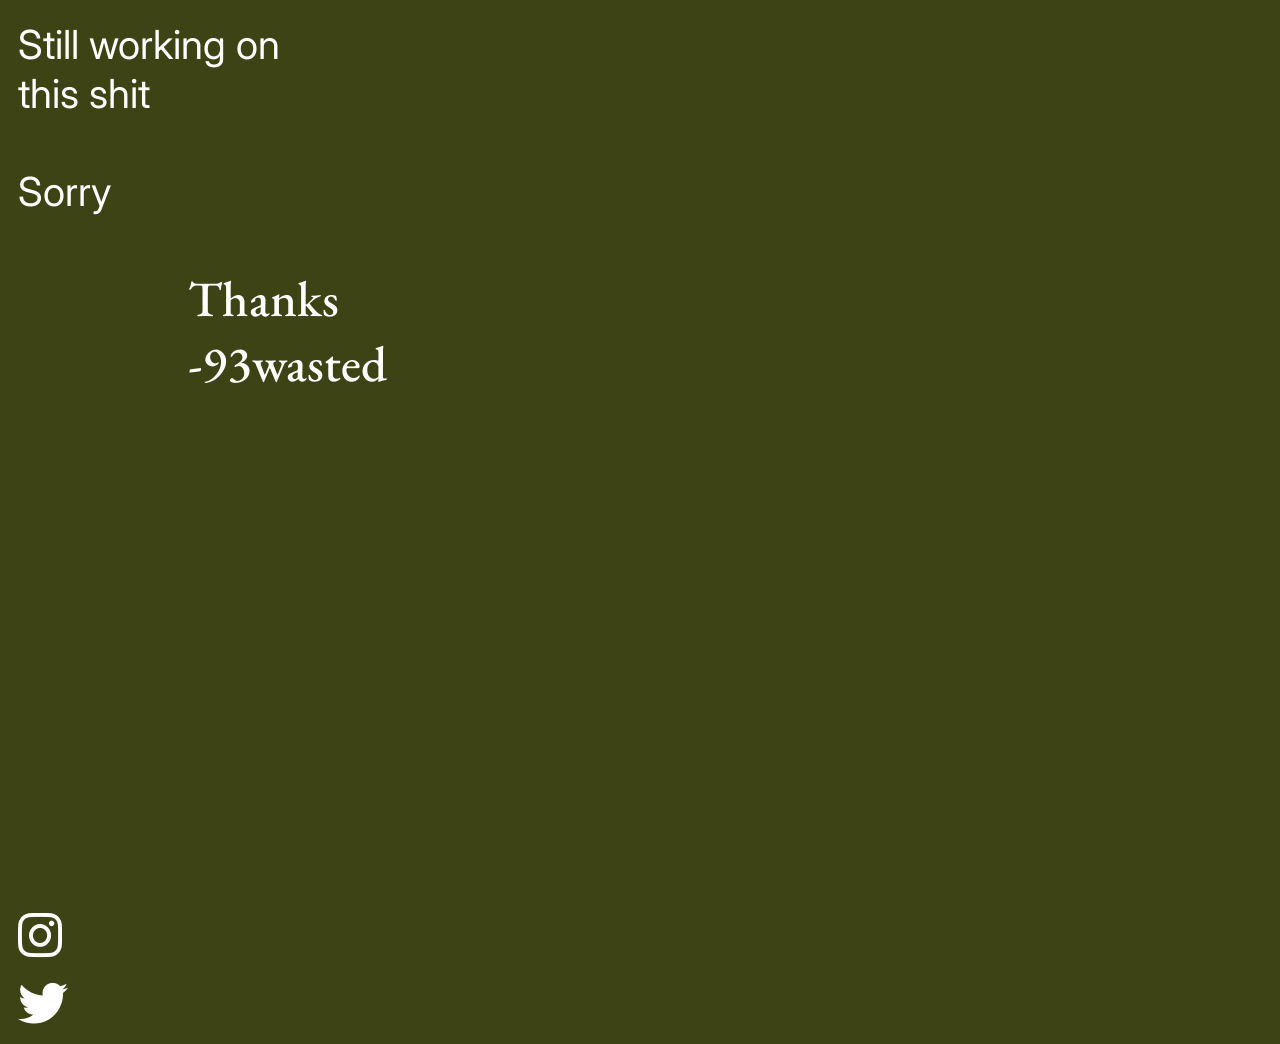
<file: main.html>
<!DOCTYPE html>
<html>
    <head>
        <title>93wasted</title>
        <link rel="icon" type="image/png" href="/assets/smol yume png.png">
        <link rel="preconnect" href="https://fonts.googleapis.com">
        <link rel="preconnect" href="https://fonts.gstatic.com" crossorigin>
        <link href="https://fonts.googleapis.com/css2?family=Inter:wght@200;500&display=swap" rel="stylesheet">
        <link rel="preconnect" href="https://fonts.googleapis.com">
        <link rel="preconnect" href="https://fonts.gstatic.com" crossorigin>
        <link href="https://fonts.googleapis.com/css2?family=EB+Garamond:ital@1&family=Inter:wght@200;500&display=swap" rel="stylesheet">
        <link rel="stylesheet" href="https://cdnjs.cloudflare.com/ajax/libs/font-awesome/6.2.0/css/all.min.css">

        <style>
            body {
                background: rgb(61, 67, 20);
            }

            .text1 {
                font-family: Inter;
                color: white;
                font-size: 40px;
                font-weight: 400;
                font-stretch: 150%;
                margin-left: 10px;
                margin-top: -20px;
             }
             
             .text2 {
                font-family: "EB Garamond";
                font-weight: 500;
                font-size: 50px;
                color: white;
                margin-left: 180px;
             }

             .text3{
                font-family: Inter;
                color: rgba(255, 255, 255, 0.1);
                font-size: 30px;
                font-weight: 400;
                margin-left: 1600px;
                co
             }

             a {
            text-decoration: none;
            color: #ffffff;
            margin: 10px;
            font-size: 50px;
            display: block;
        }

        </style>
    </head>
    <body>
        <div class="text1">
            <p>Still working on <br/>
                this shit <br/> <br/>
                Sorry</p>
        </div>

        <div class="text2">
            <p>Thanks<br/>
            -93wasted</p>
        </div>

        <div class="text3">
            <p>☺ Thank you ☺</br>
            ☺ Thank you ☺</br>
            ☺ Thank you ☺</p>
        </div>
        <a href="https://www.instagram.com/93wasted" target="_blank">
            <i class="fab fa-instagram"></i>
        </a>
    
        <a href="https://twitter.com/93wstd" target="_blank">
            <i class="fab fa-twitter"></i>
        </a>
    </body>
</html>
</file>
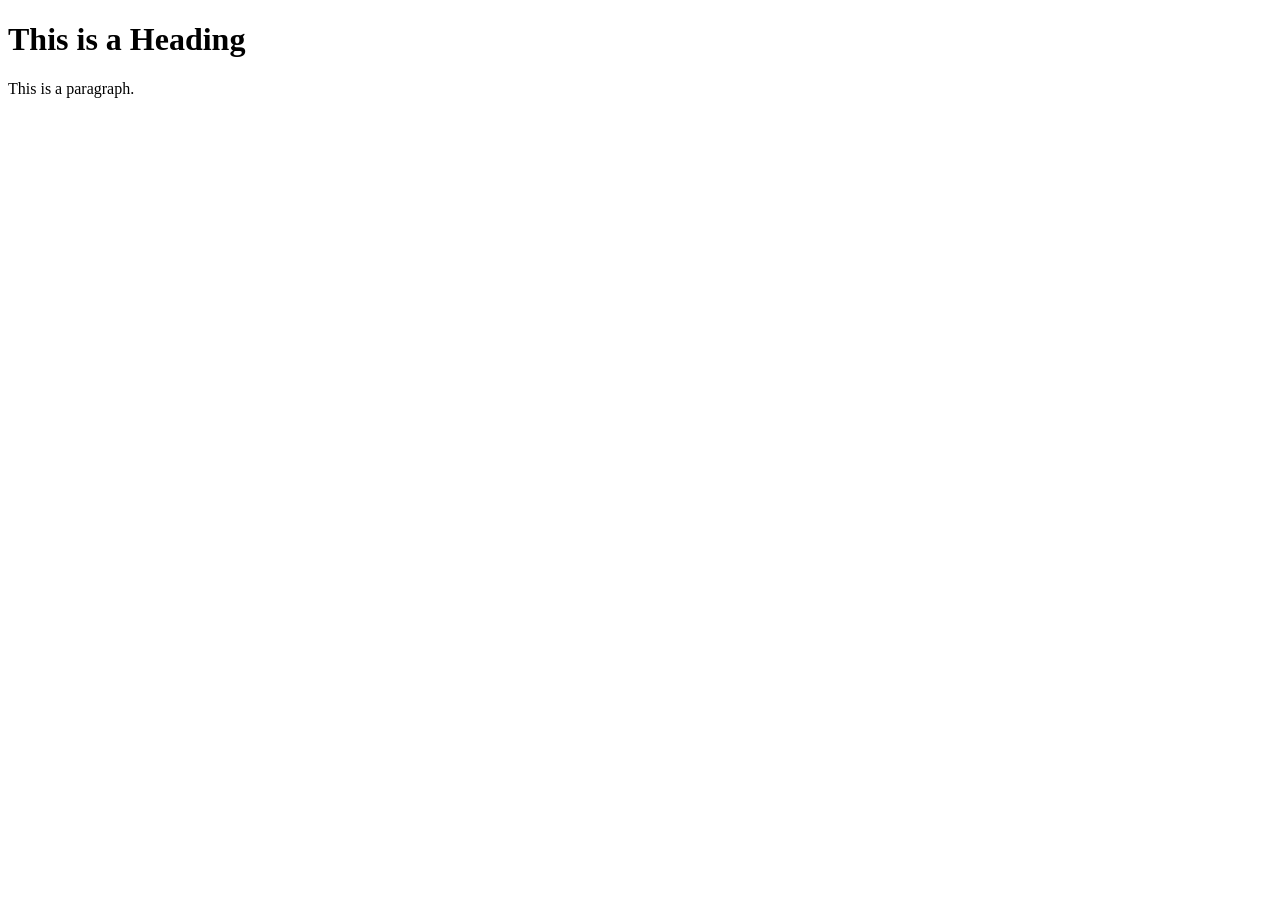
<file: test.html>
<!DOCTYPE html>
<html>
<head>
  <title>My Page Title</title>
  <link rel="icon" type="image/x-icon" href="assets/gif render.gif">
</head>
<body>

<h1>This is a Heading</h1>
<p>This is a paragraph.</p>

</body>
</html>
</file>
